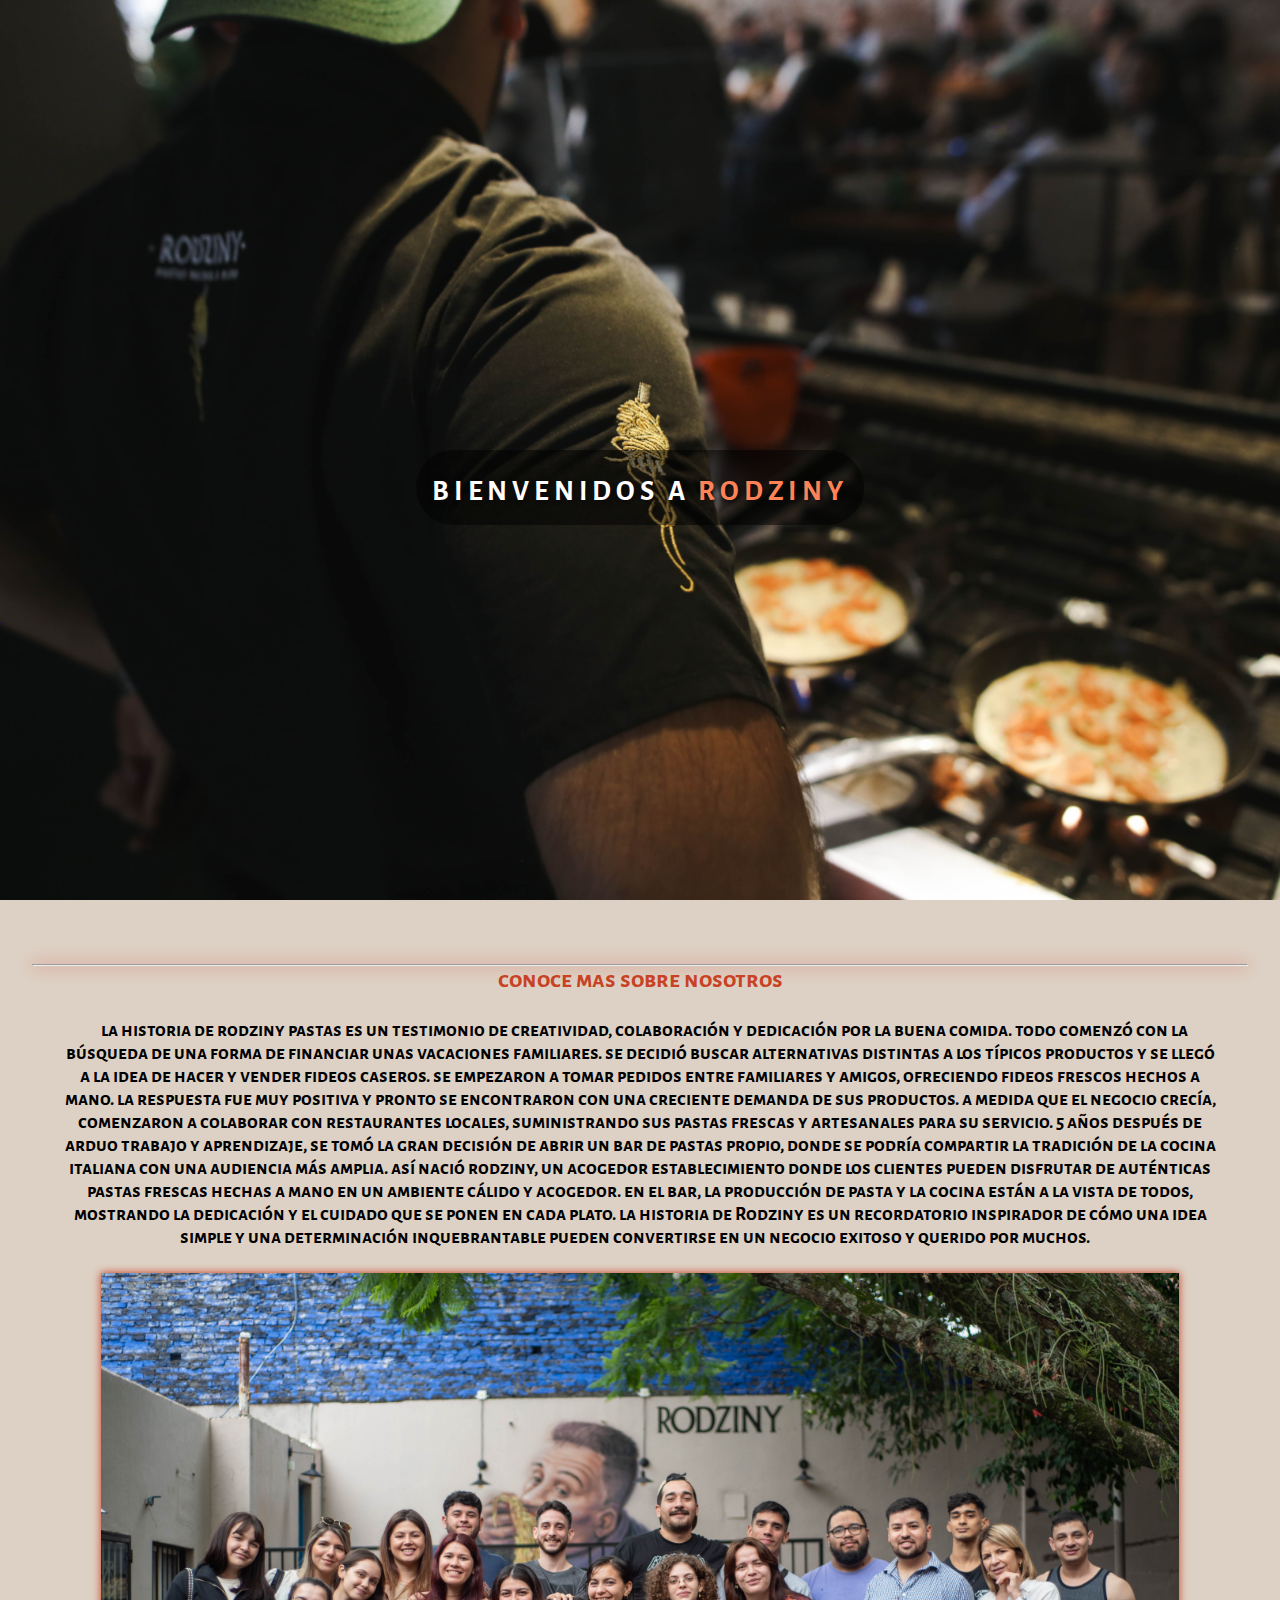
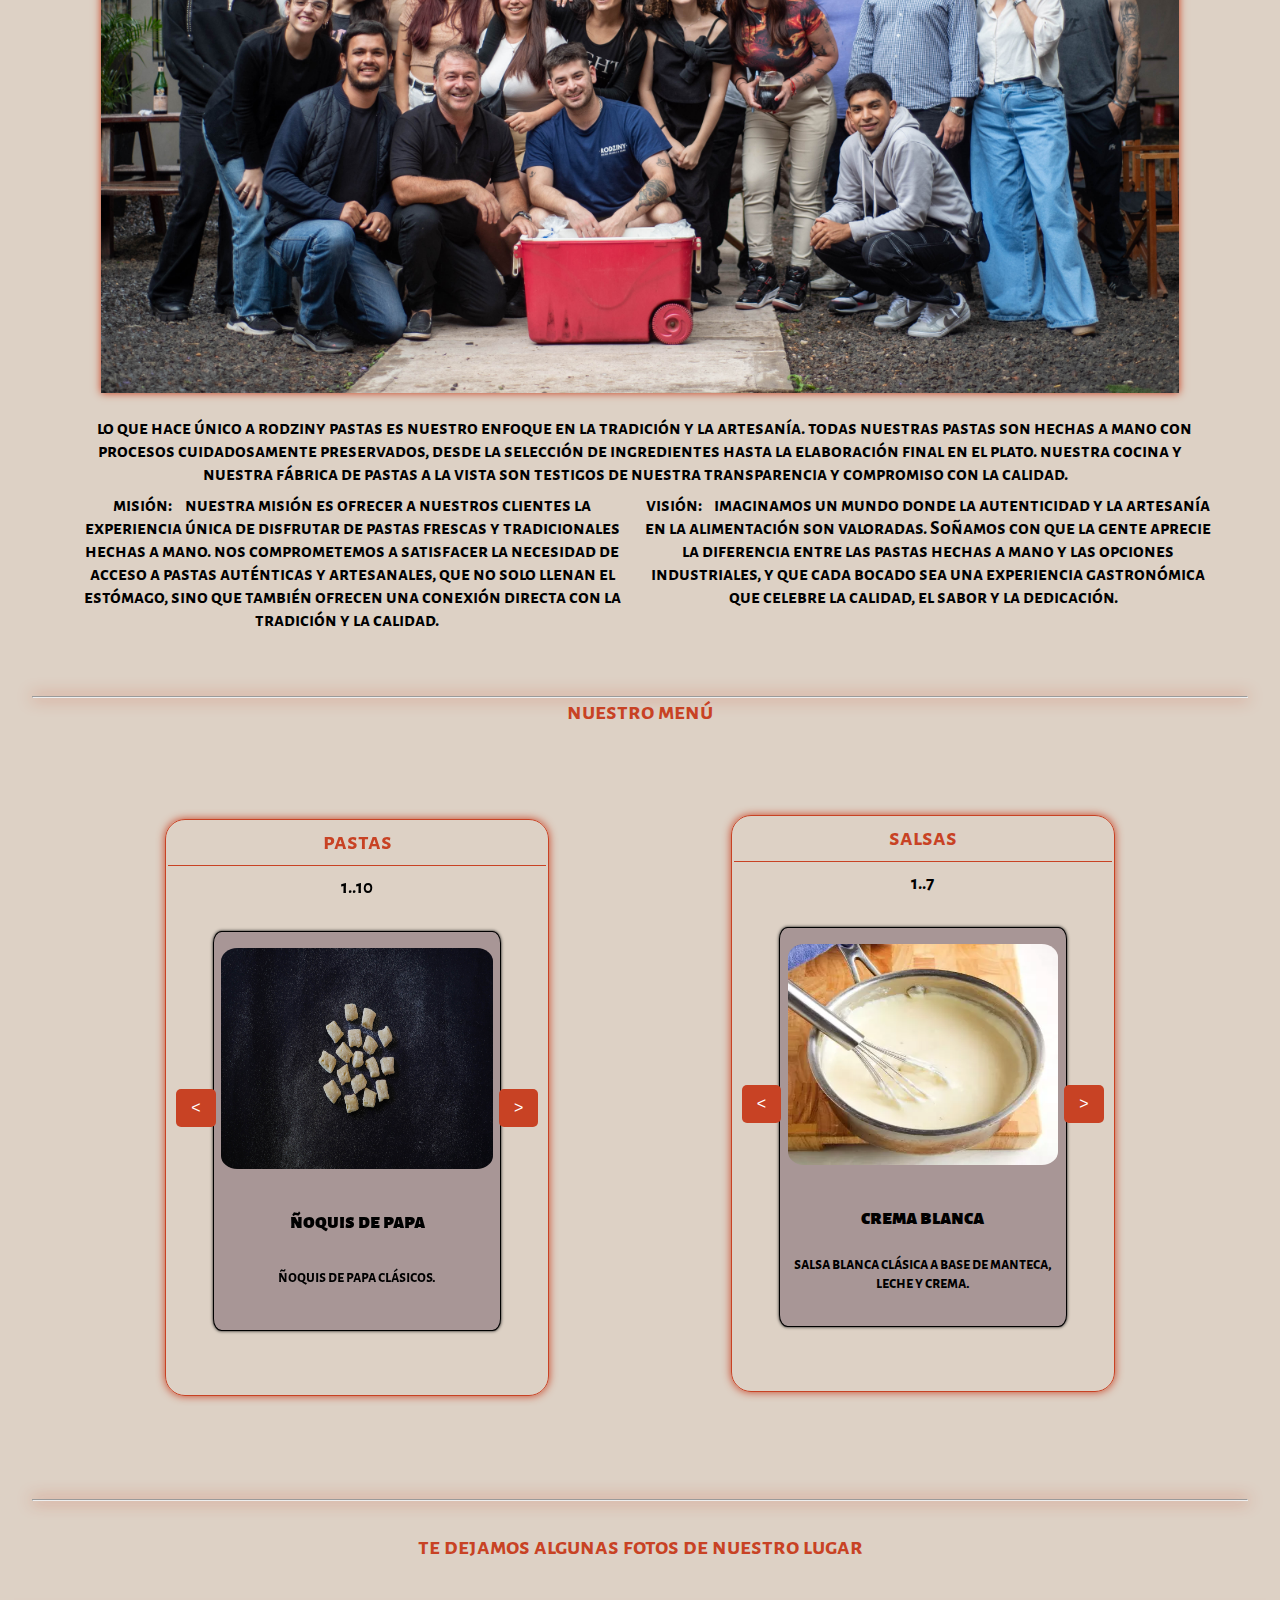
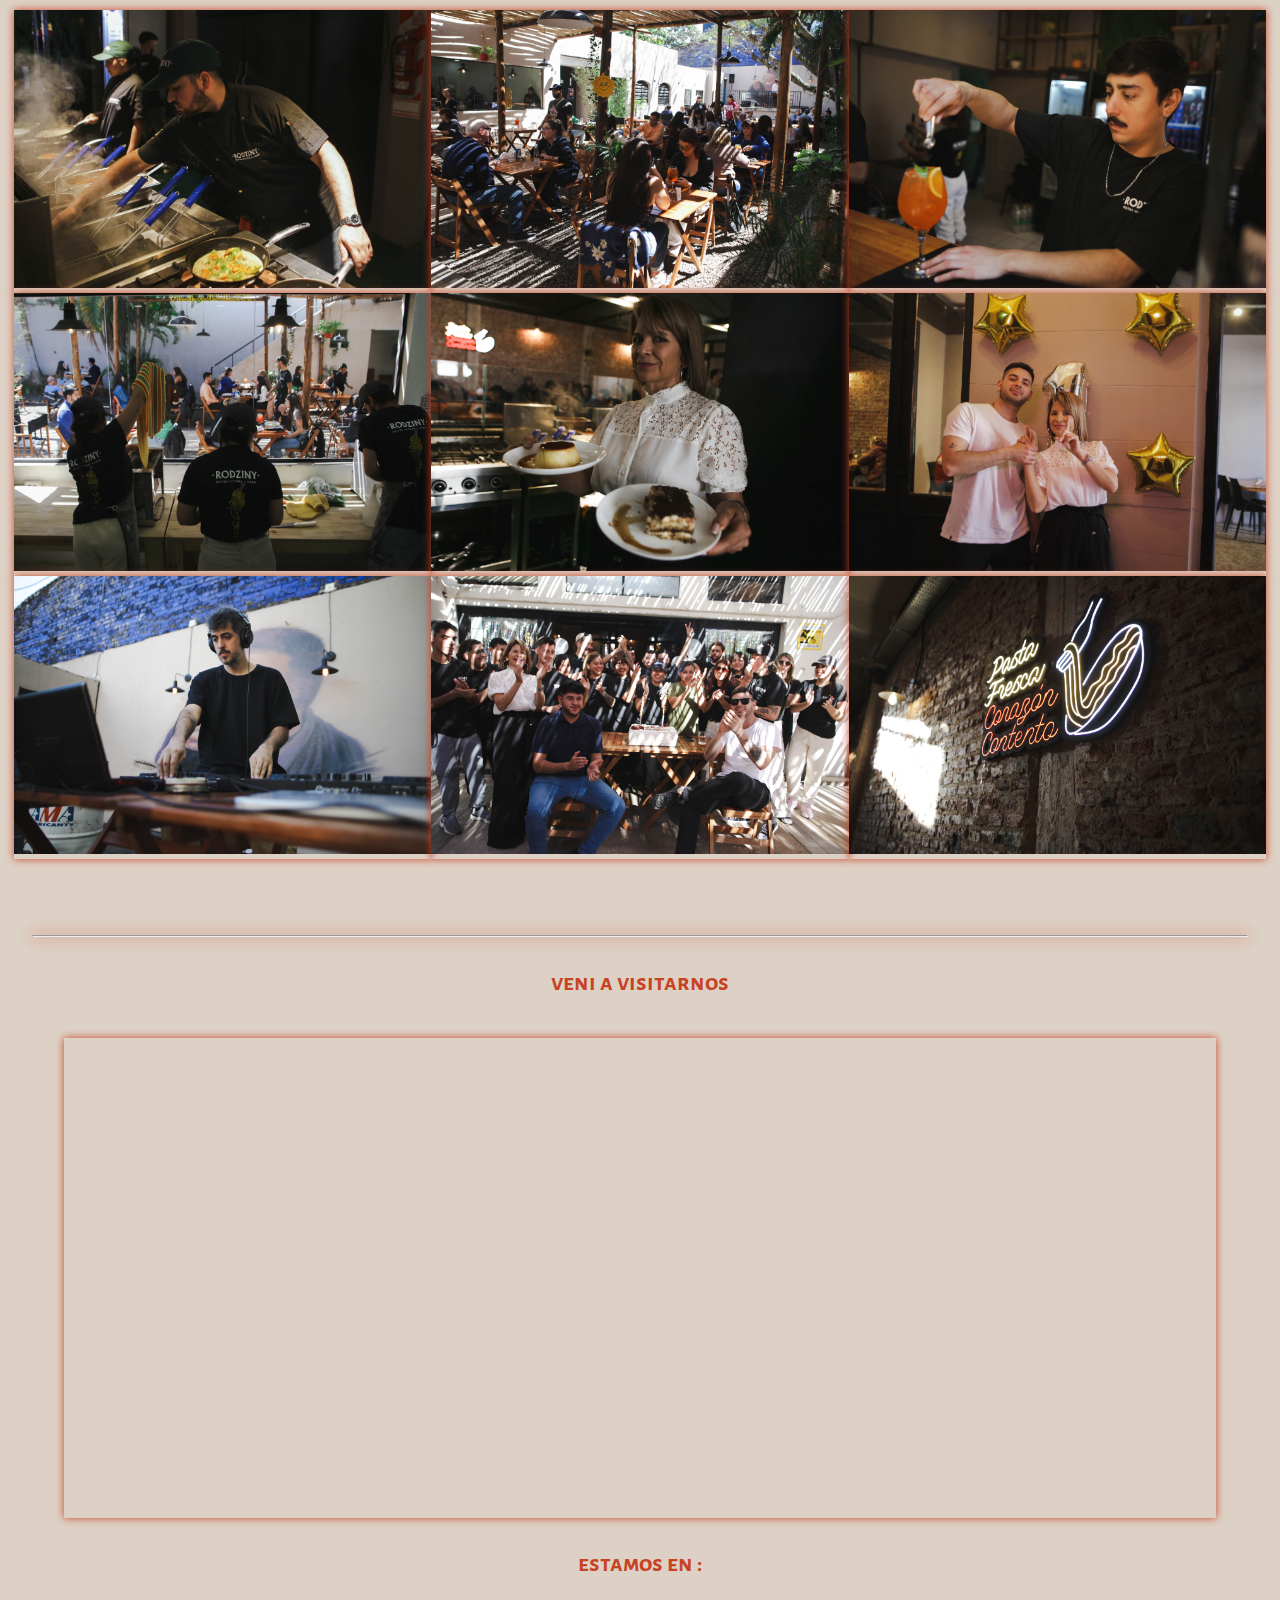
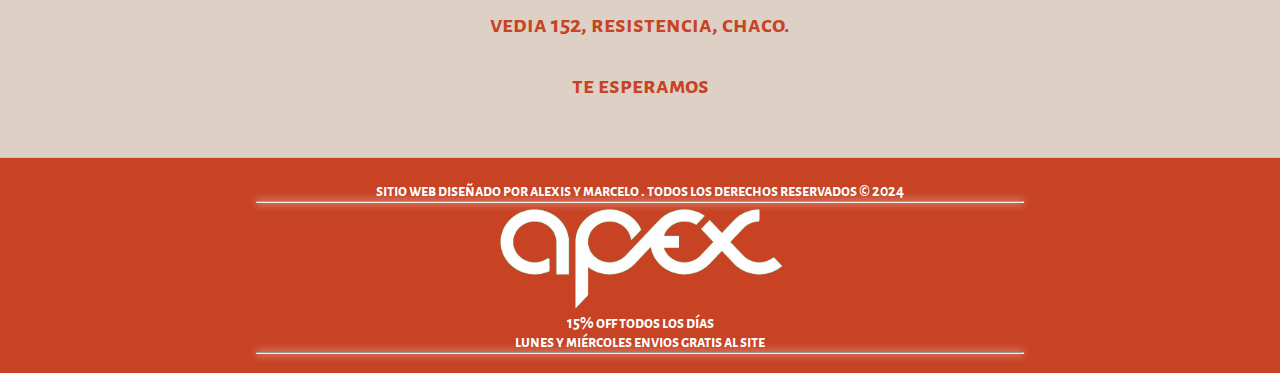
<file: index.html>
<!DOCTYPE html>
<html lang="en">
<head>
    <meta charset="UTF-8">
    <meta name="viewport" content="width=device-width, initial-scale=1.0">
    <title>Rodziny</title>
    <title>Rodziny</title>
    <link rel="icon" href="Rodziny/Imgs/LogorodEdit.png">
    <link href="https://cdn.jsdelivr.net/npm/bootstrap@5.3.2/dist/css/bootstrap.min.css" rel="stylesheet" integrity="sha384-T3c6CoIi6uLrA9TneNEoa7RxnatzjcDSCmG1MXxSR1GAsXEV/Dwwykc2MPK8M2HN" crossorigin="anonymous"> 
    <link rel="stylesheet" href="estilos.css">
    <link rel="stylesheet" href="https://cdnjs.cloudflare.com/ajax/libs/font-awesome/6.5.1/css/all.min.css" integrity="sha512-DTOQO9RWCH3ppGqcWaEA1BIZOC6xxalwEsw9c2QQeAIftl+Vegovlnee1c9QX4TctnWMn13TZye+giMm8e2LwA==" crossorigin="anonymous" referrerpolicy="no-referrer" />
    <!-- <link rel="stylesheet" href="https://fonts.googleapis.com/css?family=Alex+Brush&display=swap"> -->
    <link rel="preconnect" href="https://fonts.googleapis.com">
    <link rel="preconnect" href="https://fonts.gstatic.com" crossorigin>
    <link href="https://fonts.googleapis.com/css2?family=Alegreya+Sans+SC:ital,wght@0,100;0,300;0,400;0,500;0,700;0,800;0,900;1,100;1,300;1,400;1,500;1,700;1,800;1,900&display=swap" rel="stylesheet">
</head>
<body>
  <nav class="navbar navbar-expand-lg bg-body-tertiary sticky-top fixed-top" id="navb" data-bs-theme="dark">
    <div class="container-fluid">
      <a class="navbar-brand" href="#" style="position: relative;"> <center><img class="banner" src="Rodziny/Imgs/LogorodEdit.png" alt=""></center></a>
      <button class="navbar-toggler" type="button" data-bs-toggle="collapse" data-bs-target="#navbarNavDropdown" aria-controls="navbarNavDropdown" aria-expanded="false" aria-label="Toggle navigation">
        <span class="navbar-toggler-icon"></span>
      </button>
      <div class="collapse navbar-collapse" id="navbarNavDropdown">
        <ul class="navbar-nav">
          <!-- Link vacio para dar espacio entre el logo y la primer sección -->
            <li class="nav-item">
              <a class="nav-link " aria-current="page" href=# style="font-size: 1.5rem;"></a>
            </li>
          <!-- . -->
          <li class="nav-item">
            <a class="nav-link " aria-current="page" href=#SobreNosotros style="font-size: 1.5rem;">sobre nosotros</a>
          </li>
          <li class="nav-item">
            <a class="nav-link" href=#Menu style="font-size: 1.5rem;" >menú</a>
          </li>
          <li class="nav-item">
            <a class="nav-link" href=#Galeria style="font-size: 1.5rem;" >galería de imágenes</a>
          </li>               
          <li class="nav-item">
            <a class="nav-link" href=#Ubicacion style="font-size: 1.5rem;" >ubicación</a>
          </li>               
          <li class="nav-item">
            <a id="modoBoton" class="nav-link" href=# style="font-size: 1.5rem;" >modo oscuro  🌙</a>
          </li>               
          <li class="nav-item">
            <div id="container">
              <div class="toggle"></div>
            </div>
          </li>
        </ul>
      </div>
    </div>
  </nav>
      
  <div class="welcome-message">
    <h1>BIENVENIDOS A <span>RODZINY</span></h1>
  </div>

  <div class="superdiv image-container">
    <img src="Rodziny/Imgs/rodtop.jpg"alt="">
    <img src="Rodziny/Imgs/IMG_0445 (1).jpg" alt="">
    <img src="Rodziny/Imgs/IMG_0488 (1).jpg" alt="">
    <img src="Rodziny/Imgs/IMG_3455 (1).jpg" alt="">
  </div>
    

  <div class="sobre-nosotros" id="SobreNosotros">
    <hr>
    <h2>conoce mas sobre nosotros</h2>
    <div class="history">
      <div class="history-content0">
        <p><i class="fa-solid fa-quote-left"></i><strong>la historia de rodziny pastas es un testimonio de creatividad, colaboración y
          dedicación por la buena comida. todo comenzó con la búsqueda de una forma de
          financiar unas vacaciones familiares. se decidió buscar alternativas distintas a los
          típicos productos y se llegó a la idea de hacer y vender fideos caseros.
          se empezaron a tomar pedidos entre familiares y amigos, ofreciendo fideos frescos
          hechos a mano. la respuesta fue muy positiva y pronto se encontraron con una
          creciente demanda de sus productos. a medida que el negocio crecía, comenzaron a
          colaborar con restaurantes locales, suministrando sus pastas frescas y artesanales
          para su servicio.
          5 años después de arduo trabajo y aprendizaje, se tomó la gran decisión de abrir un
          bar de pastas propio, donde se podría compartir la tradición de la cocina italiana con
          una audiencia más amplia. así nació rodziny, un acogedor establecimiento donde
          los clientes pueden disfrutar de auténticas pastas frescas hechas a mano en un
          ambiente cálido y acogedor.
          en el bar, la producción de pasta y la cocina están a la vista de todos, mostrando la
          dedicación y el cuidado que se ponen en cada plato. la historia de Rodziny es un
          recordatorio inspirador de cómo una idea simple y una determinación
          inquebrantable pueden convertirse en un negocio exitoso y querido por muchos.</strong><i class="fa-solid fa-quote-right"></i></p>
      </div>
    </div>
    <img src="Rodziny/Imgs/Rodteam.jpg" alt="">
  </div>
  <div class="history">
    <div class="history-content1">
      <p><i class="fa-solid fa-quote-left"></i><strong>lo que hace único a rodziny pastas es nuestro enfoque en la tradición y la
        artesanía. todas nuestras pastas son hechas a mano con procesos
        cuidadosamente preservados, desde la selección de ingredientes hasta la
        elaboración final en el plato. nuestra cocina y nuestra fábrica de pastas a la vista
        son testigos de nuestra transparencia y compromiso con la calidad.</strong><i class="fa-solid fa-quote-right"></i></p>
    </div>
    <div class="history-content2">
      <div>
        <p><strong>misión:<i class="fa-solid fa-quote-left"></i>
          nuestra misión es ofrecer a nuestros clientes la experiencia única de disfrutar de pastas frescas y tradicionales hechas a mano.
          nos comprometemos a satisfacer la necesidad de acceso a
          pastas auténticas y artesanales, que no solo llenan el estómago,
          sino que también ofrecen una conexión directa con la tradición y la calidad.</strong><i class="fa-solid fa-quote-right"></i></p>
      </div>
      <div>
        <p><strong>visión: <i class="fa-solid fa-quote-left"></i> imaginamos un mundo donde la autenticidad y la artesanía en la alimentación
          son valoradas. Soñamos con que la gente aprecie la diferencia entre las pastas hechas a mano y las opciones industriales,
          y que cada bocado sea una experiencia gastronómica que celebre la calidad, el sabor y la dedicación.<i class="fa-solid fa-quote-right"></i></strong></p>
      </div>
    </div>
  </div>
  
  <div class="sobre-nosotros" id="Menu" style="padding-top: 4rem;">
    <hr>
    <h2>nuestro menú</h2>
  </div>
  <section class="menu-container">
    <div class="menu-section">
      <div class="controls">
        <button class="control-btn prev">&lt;</button>
        <button class="control-btn next">&gt;</button>
      </div>
      <div class="menu-title" id="pastas">
        <h2>pastas</h2>
      </div>
      <div class="indicator">1..10</div>
      <div class="card-container active">
        <div class="card-img">
          <img src="PASTAS/ÑOQUIS DE PAPA.jpg" alt="">
        </div>
        <div class="card-d-title">
          <h5><strong>ñoquis de papa</strong></h5>
        </div>
        <div class="card-description">
          <p><strong>ñoquis de papa clásicos.</strong></p>
        </div>
      </div> 
      <div class="card-container">
        <div class="card-img">
          <img src="PASTAS/CAPPELLETTI 3 QUESOS (2).jpg" alt="">
        </div>
        <div class="card-d-title">
          <h5><strong>capelletti 3 quesos</strong></h5>
        </div>
        <div class="card-description">
          <p><strong>roquefort, mozzarella y queso danbo.</strong></strong></p>
        </div>
      </div> 
      <div class="card-container">
        <div class="card-img">
          <img src="PASTAS/Pasta KREPLACH JAMÓN Y 2 QUESOS.jpg" alt="">
        </div>
        <div class="card-d-title">
          <h5><strong>kreplack jamón y 2 quesos</strong></h5>
        </div>
        <div class="card-description">
          <p><strong>pasta rellena de jamon, queso muzzarella  y queso danbo.masa de espinaca y huevo.</strong></p>
        </div>
      </div> 
      <div class="card-container">
        <div class="card-img">
          <img src="PASTAS/Pasta MEZZELUNE BONDIOLA BRASEADA.webp" alt="">
        </div>
        <div class="card-d-title">
          <h5><strong>mezzelune bondiola braseada</strong></h5>
        </div>
        <div class="card-description">
          <p><strong>bondiola en cocción de 4hs en cerveza, miel y mostaza en masa de mostaza.</strong></strong></p>
        </div>
      </div> 
      <div class="card-container">
        <div class="card-img">
          <img src="PASTAS/Pasta ÑOQUIS DE RUCULA.jpg" alt="">
        </div>
        <div class="card-d-title">
          <h5><strong>ñoquis de rucula</strong></h5>
        </div>
        <div class="card-description">
          <p><strong>hechos de papa y rucula.</strong></p>
        </div>
      </div> 
      <div class="card-container">
        <div class="card-img">
          <img src="PASTAS/Pasta ÑOQUIS RELLENOS.jpg" alt="">
        </div>
        <div class="card-d-title">
          <h5><strong>ñoquis rellenos</strong></h5>
        </div>
        <div class="card-description">
          <p><strong>ñoquis de papa rellenos de mozzarella.</strong></strong></p>
        </div>
      </div> 
      <div class="card-container">
        <div class="card-img">
          <img src="PASTAS/Pasta SPAGHETTIS AL HUEVO.jpg" alt="">
        </div>
        <div class="card-d-title">
          <h5><strong>spaghettis al huevo</strong></h5>
        </div>
        <div class="card-description">
          <p><strong>pasta de forma delgada.</strong></p>
        </div>
      </div> 
      <div class="card-container">
        <div class="card-img">
          <img src="PASTAS/Pasta TAGLIATELLES AL HUEVO.jpg" alt="">
        </div>
        <div class="card-d-title">
          <h5><strong>tagliatelles al huevo</strong></h5>
        </div>
        <div class="card-description">
          <p><strong>pasta tipo cintas.</strong></p>
        </div>
      </div> 
      <div class="card-container">
        <div class="card-img">
          <img src="PASTAS/SPAGHETTIS MIXTOS (3).jpg" alt="">
        </div>
        <div class="card-d-title">
          <h5><strong>spaghettis mixtos</strong></h5>
        </div>
        <div class="card-description">
          <p><strong>tipo de pastas de forma delgada.</strong></strong></p>
        </div>
      </div> 
      <div class="card-container">
        <div class="card-img">
          <img src="PASTAS/TAGLIATELLES MIXTOS.jpg" alt="">
        </div>
        <div class="card-d-title">
          <h5><strong>tagliatelles mixtos</strong></h5>
        </div>
        <div class="card-description">
          <p><strong>pasta tipo cintas.</strong></strong></p>
        </div>
      </div> 
    </div> 
    <div class="menu-section">
      <div class="controls">
        <button class="control-btn prev">&lt;</button>
        <button class="control-btn next">&gt;</button>
      </div>
      <div class="menu-title" id="salsas">
        <h2>salsas</h2>
      </div>
      <div class="indicator">1..7</div>
      <div class="card-container active">
        <div class="card-img">
          <img src="SALSAS/Salsa CREMA BLANCA.webp" alt="">
        </div>
        <div class="card-d-title">
          <h5><strong>crema blanca</strong></h5>
        </div>
        <div class="card-description">
          <p><strong>salsa blanca clásica a base de manteca, leche y crema.</strong></p>
        </div>
      </div> 
      <div class="card-container">
        <div class="card-img">
          <img src="SALSAS/Salsa CREMA DE HONGOS.webp" alt="">
        </div>
        <div class="card-d-title">
          <h5><strong>crema de hongos</strong></h5>
        </div>
        <div class="card-description">
          <p><strong>salsa de crema (crema de leche, leche y manteca), acompañada de hongos de pino y champiñones.</strong></p>
        </div>
      </div> 
      <div class="card-container">
        <div class="card-img">
          <img src="SALSAS/Salsa Portuguesa.jpg" alt="">
        </div>
        <div class="card-d-title">
          <h5><strong>salsa portuguesa</strong></h5>
        </div>
        <div class="card-description">
          <p><strong>tomates, pimientos, cebollas y ajo, con un equilibrio de sabores agridulces y un toquecito de picante.</strong></p>
        </div>
      </div> 
      <div class="card-container">
        <div class="card-img">
          <img src="SALSAS/Salsa Pollo al Verdeo.jpg" alt="">
        </div>
        <div class="card-d-title">
          <h5><strong>pollo al verdeo</strong></h5>
        </div>
        <div class="card-description">
          <p><strong>pollo gourmet en salsa de verdeo y queso roquefort.</strong></p>
        </div>
      </div> 
      <div class="card-container">
        <div class="card-img">
          <img src="SALSAS/Salsa RAGÚ ROAST BEEF.jpg" alt="">
        </div>
        <div class="card-d-title">
          <h5><strong>ragú roast beef</strong></h5>
        </div>
        <div class="card-description">
          <p><strong>estofado de roast beef desmechado, cocinado durante 4 horas.</strong></p>
        </div>
      </div> 
      <div class="card-container">
        <div class="card-img">
          <img src="SALSAS/Salsa ROSE.webp" alt="">
        </div>
        <div class="card-d-title">
          <h5><strong>rose</strong></h5>
        </div>
        <div class="card-description">
          <p><strong>blend de salsa de tomate y crema blanca.</strong></p>
        </div>
      </div> 
      <div class="card-container">
        <div class="card-img">
          <img src="SALSAS/Salsa Scarparo.jpg" alt="">
        </div>
        <div class="card-d-title">
          <h5><strong>scarparo</strong></h5>
        </div>
        <div class="card-description">
          <p><strong>hecha a base de tomates frescos, crema de leche y jamón salteados para lograr una mezcla cremosa.</strong></p>
        </div>
      </div> 
    </div> 
    
  </section>
    
  <div class="gallery-title" id="Galeria">
    <hr>
    <h2 >te dejamos algunas fotos de nuestro lugar</h2>
  </div>
  <div class="gallery-container">
    <div class="photo-item">
      <img src="Rodziny/Imgs/Gallery/IMG_0445.jpg" alt="">
    </div>
    <div class="photo-item">
      <img src="Rodziny/Imgs/Gallery/IMG_0473.jpg" alt="">
    </div>
    <div class="photo-item">
      <img src="Rodziny/Imgs/Gallery/IMG_0480.jpg" alt="">
    </div>
    <div class="photo-item">
      <img src="Rodziny/Imgs/Gallery/IMG_0488.jpg" alt="">
    </div>
    <div class="photo-item">
      <img src="Rodziny/Imgs/Gallery/IMG_3031.jpg" alt="">
    </div>
    <div class="photo-item">
      <img src="Rodziny/Imgs/Gallery/IMG_3061.jpg" alt="">
    </div>
    <div class="photo-item">
      <img src="Rodziny/Imgs/Gallery/IMG_3091.jpg" alt="">
    </div>
    <div class="photo-item">
      <img src="Rodziny/Imgs/Gallery/IMG_3135.jpg" alt="">
    </div>
    <div class="photo-item">
      <img src="Rodziny/Imgs/Gallery/IMG_3341.jpg" alt="">
    </div>
  </div>
    
  <div class="gallery-title" id="Ubicacion">
    <hr>
    <h2 >veni a visitarnos</h2>
  </div>
  <div class="location">
    <iframe src="https://www.google.com/maps/embed?pb=!1m18!1m12!1m3!1d3540.597162959468!2d-58.992242423827136!3d-27.450662476330727!2m3!1f0!2f0!3f0!3m2!1i1024!2i768!4f13.1!3m3!1m2!1s0x944573c942560677%3A0xa1278af3d44e8c20!2sRodziny%20Bar%20de%20Pastas!5e0!3m2!1ses-419!2sar!4v1709792545633!5m2!1ses-419!2sar" width="600" height="450" style="border:0;" allowfullscreen="" loading="lazy" referrerpolicy="no-referrer-when-downgrade"></iframe>
    <p><strong>estamos en :</strong></p>
    <p><strong><i class="fa-solid fa-location-dot"></i> vedia 152, resistencia, chaco.</strong></p>
    <p><strong>te esperamos</strong></p>
    <p><strong><i class="fa-regular fa-face-smile-wink"></i></strong></p>
  </div>
  <footer>
    <div class="footmenu">
      <p style="Text-align:center"><strong>sitio web diseñado por <a href="https://www.linkedin.com/in/medina-n-alexis/">alexis</a> y <a href="https://www.linkedin.com/in/marcealegre/">marcelo</a> . todos los derechos reservados © 2024</strong></p>
      <hr>
      <div class="logo-div">
        <img src="Rodziny/Imgs/Logo-Apexedit-removebg-preview.png" alt="" class="apex">
        <p><strong>15% off todos los días<br>
          lunes y miércoles envios gratis al site
        </strong></p>
      </div>
      <hr>
      <div>
        <a href="https://www.instagram.com/rodziny.pastas/" title="Instagram"><i class="fa-brands fa-instagram"></i></a>
        <a href="https://www.facebook.com/rodzinypastas" title="Facebook"><i class="fa-brands fa-square-facebook"></i></a>
        <a href="https://api.whatsapp.com/send?phone=543625248930" title="Escribir por WhatsApp"><i class="fa-brands fa-whatsapp"></i></a>
      </div>
    </div>
  </footer>
    
  <script src="https://cdn.jsdelivr.net/npm/bootstrap@5.3.3/dist/js/bootstrap.bundle.min.js" integrity="sha384-YvpcrYf0tY3lHB60NNkmXc5s9fDVZLESaAA55NDzOxhy9GkcIdslK1eN7N6jIeHz" crossorigin="anonymous"></script>
  <!-- script para la navbar -->
  <script>
    const navbar = document.querySelector('.navbar');

    window.addEventListener('scroll', () => {
      if (window.scrollY > 100) { // Ajusta el valor segun cuanto deseas que se desplace antes de aplicar la clase
        navbar.classList.add('scrolled');
      } else {
        navbar.classList.remove('scrolled');
      }
    });
  </script>  
  <script>
    document.addEventListener("DOMContentLoaded", function () {
    var images = document.querySelectorAll(".superdiv img");
    var welcomeMessage = document.querySelector(".welcome-message");
    var currentIndex = 0;

    function showImage(index) {
        images.forEach(function (img, i) {
            img.classList.remove("active", "previous");
            if (i === index) {
                img.classList.add("active");
            } else {
                img.classList.add("previous");
            }
        });
    }

    function nextImage() {
        currentIndex = (currentIndex + 1) % images.length;
        showImage(currentIndex);
    }

    function startCarousel() {
        setInterval(nextImage, 5000);
    }

    // Mostrar mensaje de bienvenida con transicion despues de un breve retraso
    setTimeout(function () {
        welcomeMessage.classList.add("show"); // Agrega la clase para mover el mensaje a la derecha
    }, 300); // Ajusta el tiempo de espera segun sea necesario

    // Iniciar carrusel despues de cargar las imagenes
    window.addEventListener("load", function () {
        showImage(0); // Muestra la primera imagen al iniciar
        startCarousel();
    });
    });
  </script>
  <script>
        document.addEventListener("DOMContentLoaded", function () {
      const prevButtons = document.querySelectorAll(".prev");
      const nextButtons = document.querySelectorAll(".next");

      prevButtons.forEach(function(prevButton) {
        prevButton.addEventListener("click", prevCard);
      });

      nextButtons.forEach(function(nextButton) {
        nextButton.addEventListener("click", nextCard);
      });

      function showCard(index, cardContainers, indicator) {
        cardContainers.forEach((cardContainer, i) => {
          if (i === index) {
            cardContainer.classList.add("active");
          } else {
            cardContainer.classList.remove("active");
          }
        });

        // Actualizar el indicador
        const totalCards = cardContainers.length;
        const currentCard = index + 1;
        indicator.textContent =`${currentCard}..${totalCards}`;
      }

      function nextCard(event) {
        const button = event.target;
        const menuSection = button.closest(".menu-section");
        const cardContainers = menuSection.querySelectorAll(".card-container");
        const indicator = menuSection.querySelector(".indicator");
        let currentIndex = parseInt(menuSection.dataset.currentIndex) || 0;

        currentIndex++;
        if (currentIndex >= cardContainers.length) {
          currentIndex = 0;
        }
        showCard(currentIndex, cardContainers, indicator);

        menuSection.dataset.currentIndex = currentIndex;
      }

      function prevCard(event) {
        const button = event.target;
        const menuSection = button.closest(".menu-section");
        const cardContainers = menuSection.querySelectorAll(".card-container");
        const indicator = menuSection.querySelector(".indicator");
        let currentIndex = parseInt(menuSection.dataset.currentIndex) || 0;

        currentIndex--;
        if (currentIndex < 0) {
          currentIndex = cardContainers.length - 1;
        }
        showCard(currentIndex, cardContainers, indicator);

        menuSection.dataset.currentIndex = currentIndex;
      }
    });

  </script>
  <script>
    var toggle = document.getElementById('container');
    var modoBoton = document.getElementById('modoBoton');

    toggle.onclick = function(){
        toggle.classList.toggle('active');  
        document.body.classList.toggle('dark-mode');
    }

    modoBoton.onclick = function(event){
        event.preventDefault(); // Evitar el comportamiento predeterminado del enlace
        toggle.click(); // Simular clic en el toggle
    }
  </script>
  <script>
    document.addEventListener("DOMContentLoaded", function() {
      // Cerrar la barra de navegación al hacer clic fuera de ella
      document.addEventListener('click', function(event) {
        var isClickInsideNavbar = document.getElementById('navb').contains(event.target);
        if (!isClickInsideNavbar) {
          var navbarToggler = document.querySelector('.navbar-toggler');
          var navbarCollapse = document.querySelector('.navbar-collapse');
          if (navbarToggler.getAttribute('aria-expanded') === 'true') {
            navbarToggler.click();
          }
        }
      });
    });
    </script>
  
</body>
</html>
</file>
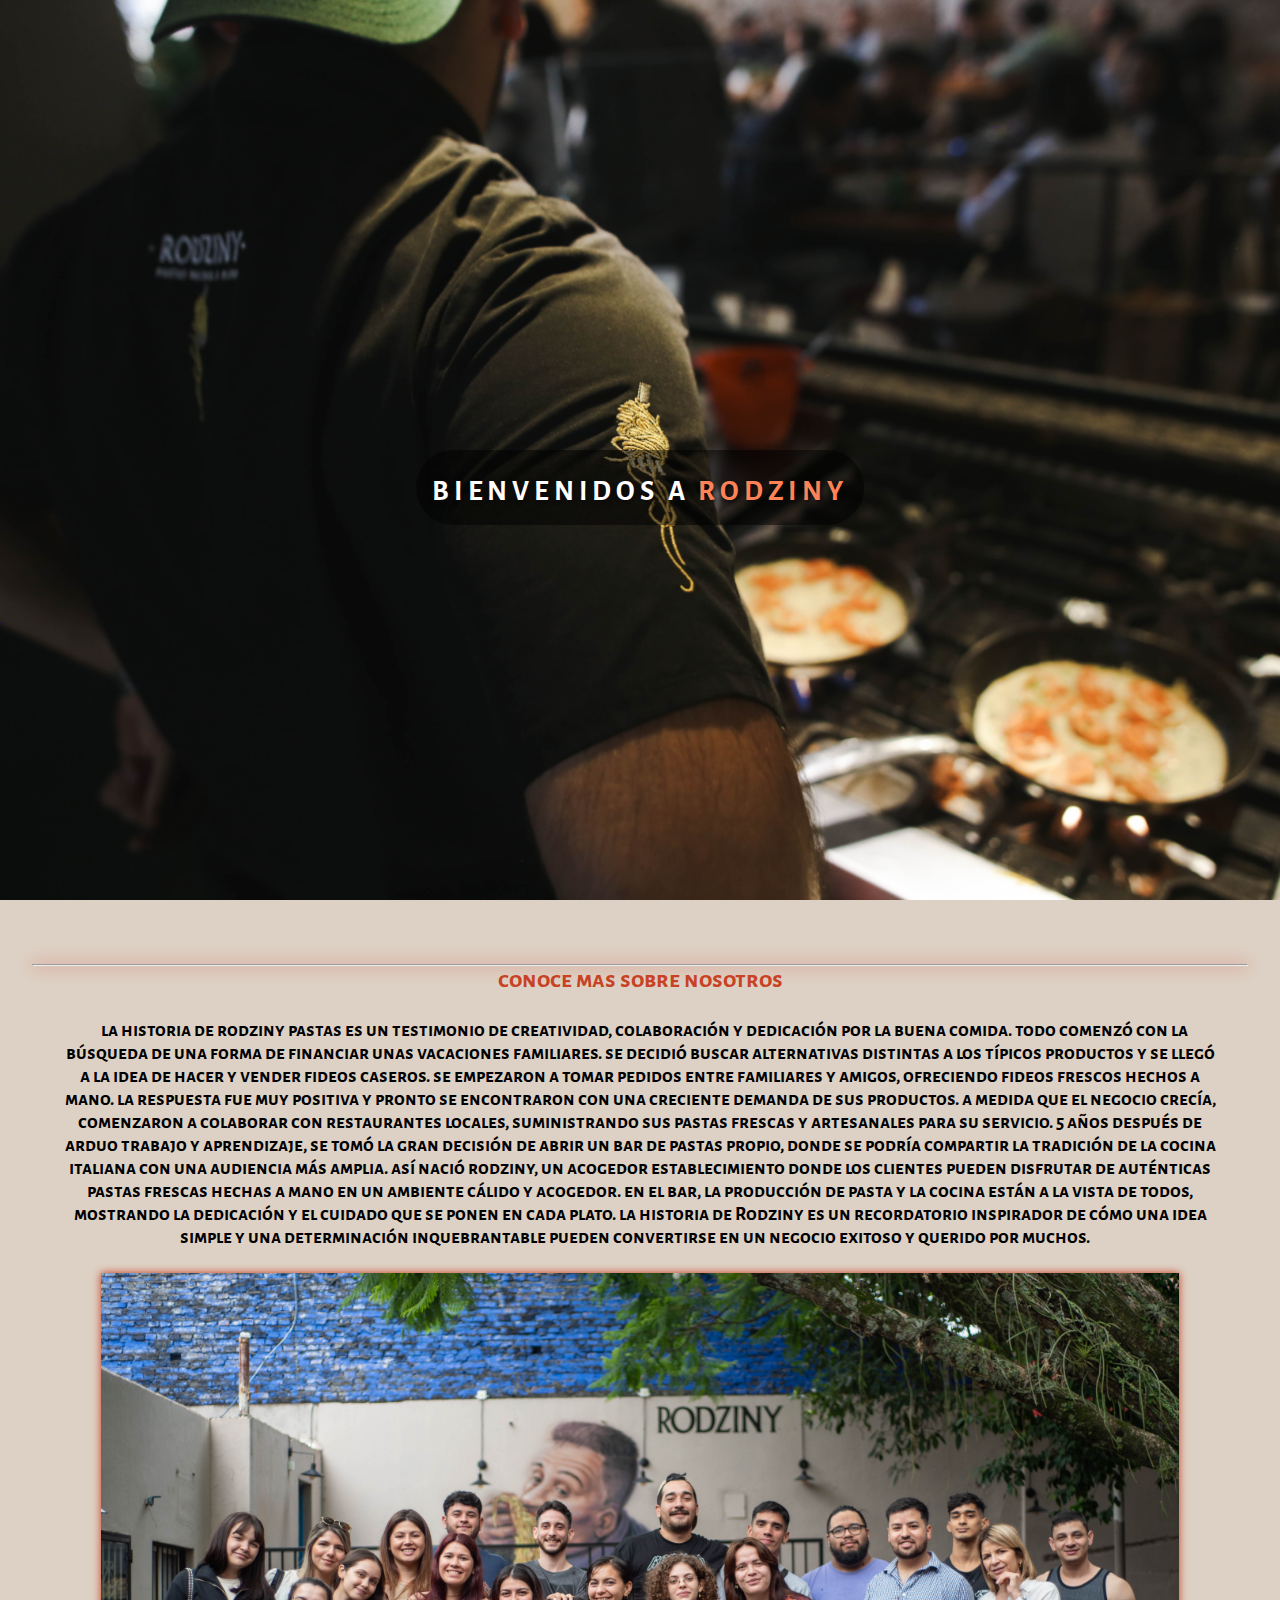
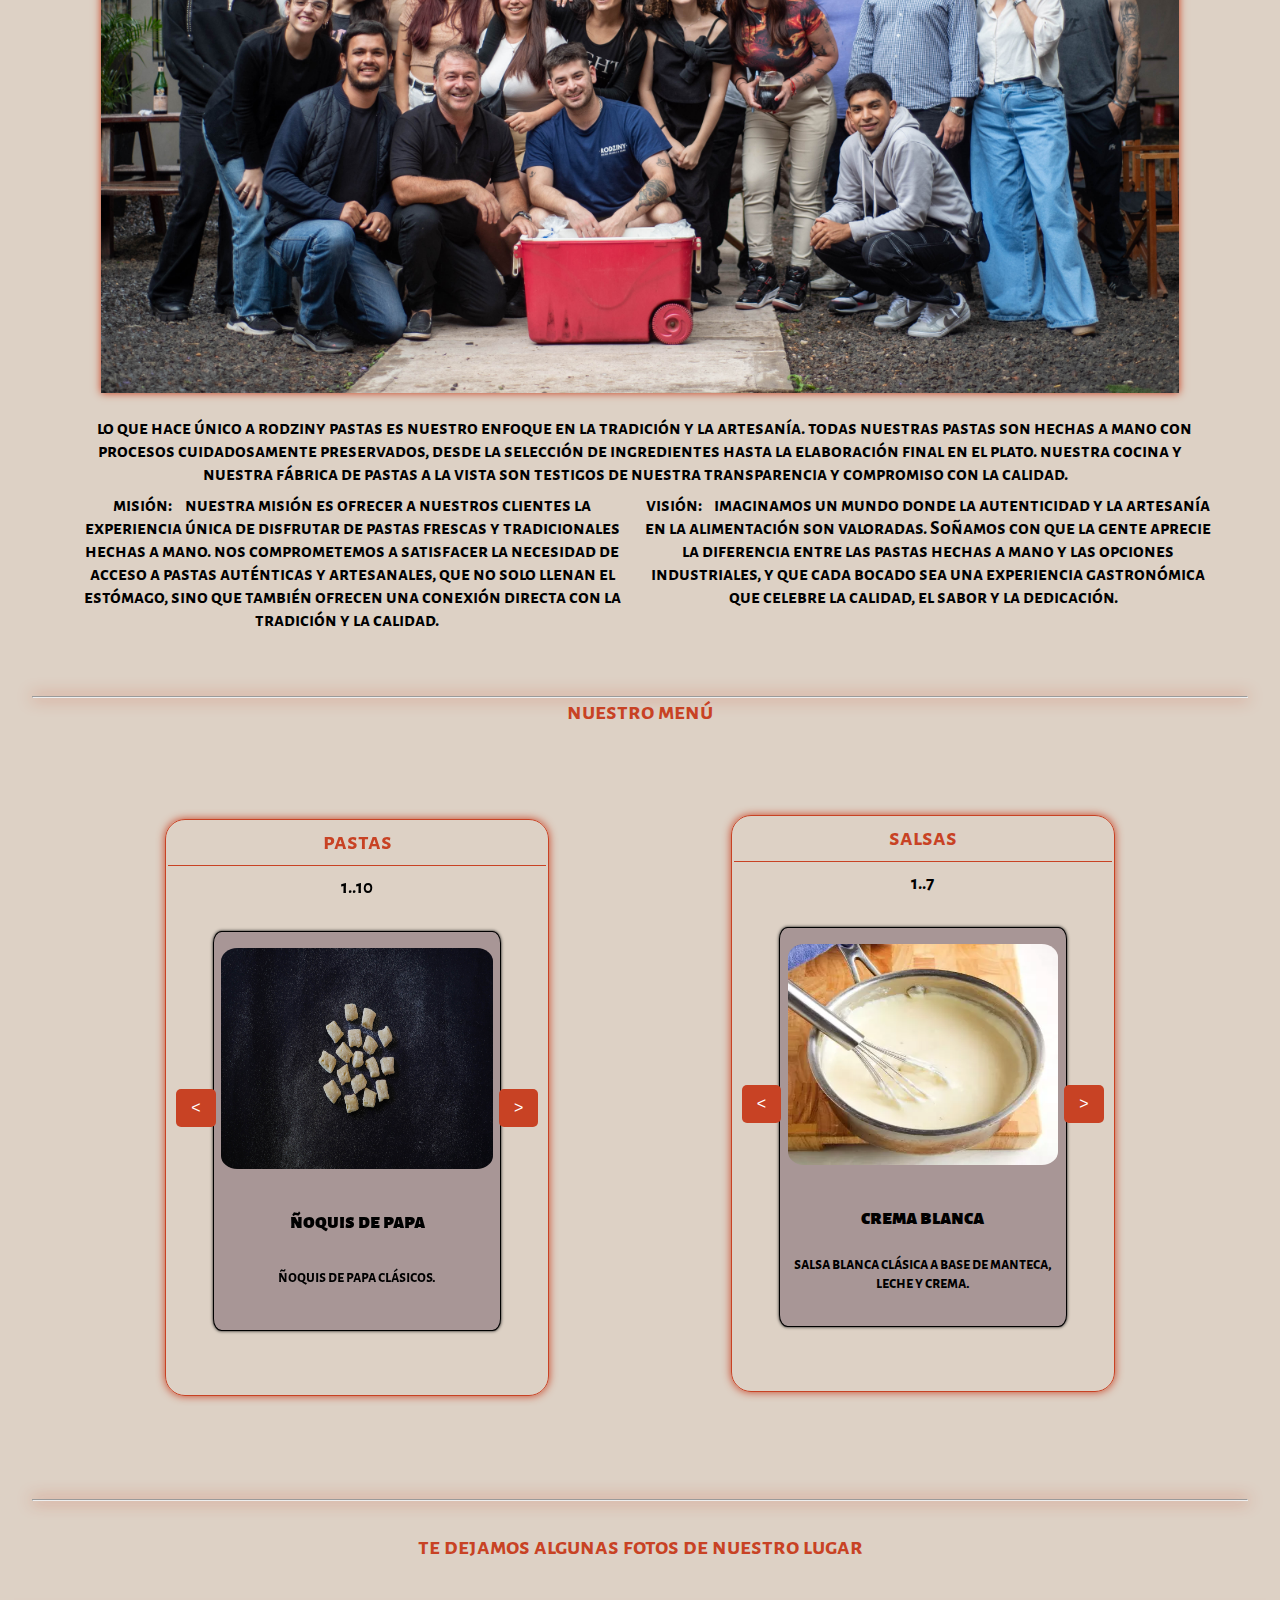
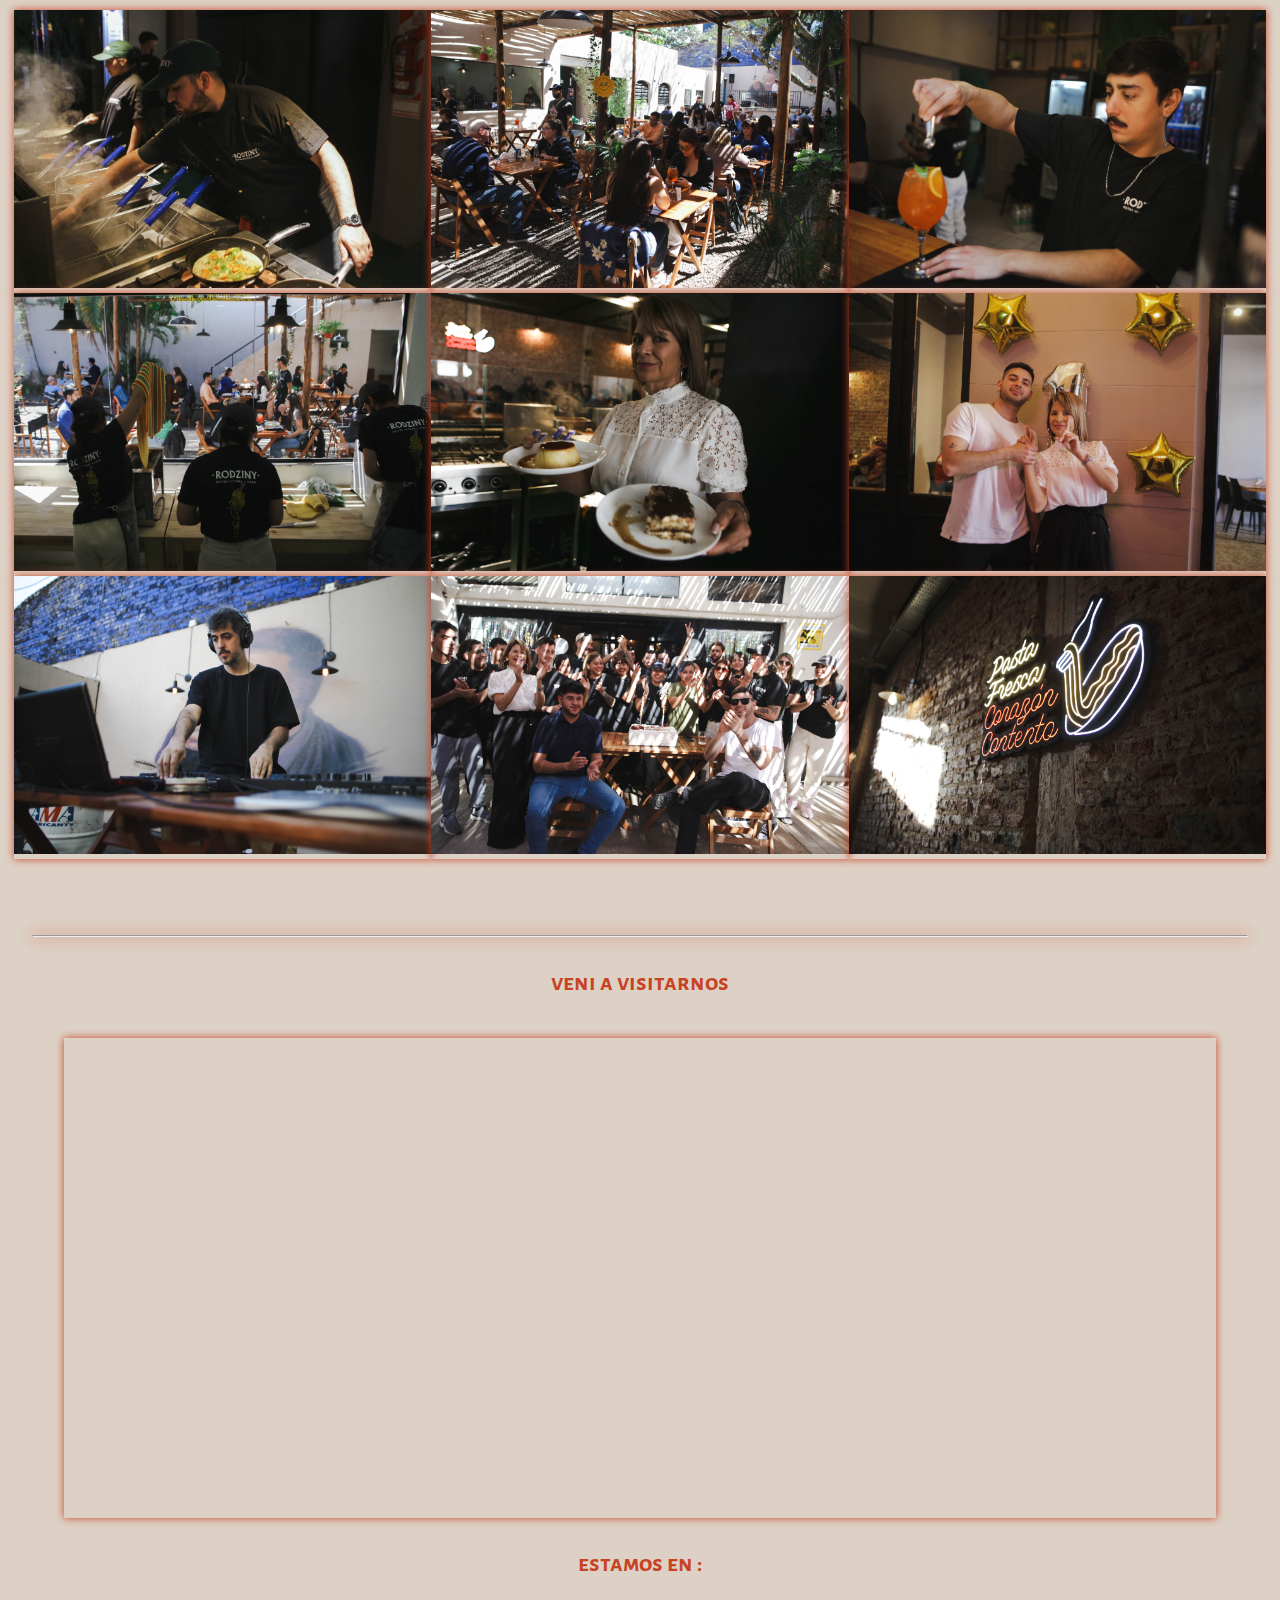
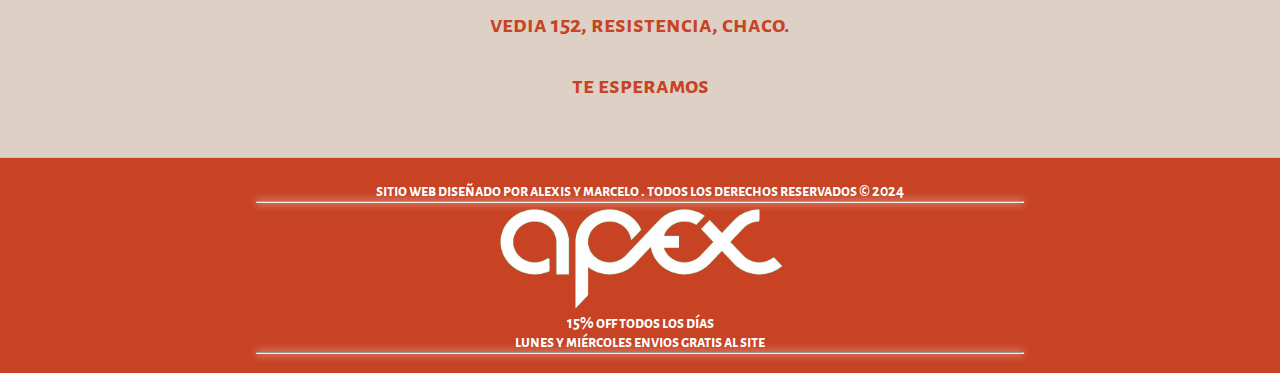
<file: Home.html>
<!DOCTYPE html>
<html lang="en">
<head>
    <meta charset="UTF-8">
    <meta name="viewport" content="width=device-width, initial-scale=1.0">
    <title>Rodziny</title>
    <title>Rodziny</title>
    <link rel="icon" href="Rodziny/Imgs/LogorodEdit.png">
    <link href="https://cdn.jsdelivr.net/npm/bootstrap@5.3.2/dist/css/bootstrap.min.css" rel="stylesheet" integrity="sha384-T3c6CoIi6uLrA9TneNEoa7RxnatzjcDSCmG1MXxSR1GAsXEV/Dwwykc2MPK8M2HN" crossorigin="anonymous"> 
    <link rel="stylesheet" href="estilos.css">
    <link rel="stylesheet" href="https://cdnjs.cloudflare.com/ajax/libs/font-awesome/6.5.1/css/all.min.css" integrity="sha512-DTOQO9RWCH3ppGqcWaEA1BIZOC6xxalwEsw9c2QQeAIftl+Vegovlnee1c9QX4TctnWMn13TZye+giMm8e2LwA==" crossorigin="anonymous" referrerpolicy="no-referrer" />
    <!-- <link rel="stylesheet" href="https://fonts.googleapis.com/css?family=Alex+Brush&display=swap"> -->
    <link rel="preconnect" href="https://fonts.googleapis.com">
    <link rel="preconnect" href="https://fonts.gstatic.com" crossorigin>
    <link href="https://fonts.googleapis.com/css2?family=Alegreya+Sans+SC:ital,wght@0,100;0,300;0,400;0,500;0,700;0,800;0,900;1,100;1,300;1,400;1,500;1,700;1,800;1,900&display=swap" rel="stylesheet">
</head>
<body>
  <nav class="navbar navbar-expand-lg bg-body-tertiary sticky-top fixed-top" id="navb" data-bs-theme="dark">
    <div class="container-fluid">
      <a class="navbar-brand" href="#" style="position: relative;"> <center><img class="banner" src="Rodziny/Imgs/LogorodEdit.png" alt=""></center></a>
      <button class="navbar-toggler" type="button" data-bs-toggle="collapse" data-bs-target="#navbarNavDropdown" aria-controls="navbarNavDropdown" aria-expanded="false" aria-label="Toggle navigation">
        <span class="navbar-toggler-icon"></span>
      </button>
      <div class="collapse navbar-collapse" id="navbarNavDropdown">
        <ul class="navbar-nav">
          <li class="nav-item">
            <a class="nav-link " aria-current="page" href=#SobreNosotros style="font-size: 1.5rem;">sobre nosotros</a>
          </li>
          <li class="nav-item">
            <a class="nav-link" href=#Menu style="font-size: 1.5rem;" >menú</a>
          </li>
          <li class="nav-item">
            <a class="nav-link" href=#Galeria style="font-size: 1.5rem;" >galería de imágenes</a>
          </li>               
          <li class="nav-item">
            <a class="nav-link" href=#Ubicacion style="font-size: 1.5rem;" >ubicación</a>
          </li>               
          <li class="nav-item">
            <a id="modoBoton" class="nav-link" href=# style="font-size: 1.5rem;" >modo oscuro  🌙</a>
          </li>               
          <li class="nav-item">
            <div id="container">
              <div class="toggle"></div>
            </div>
          </li>
        </ul>
      </div>
    </div>
  </nav>
      
  <div class="welcome-message">
    <h1>BIENVENIDOS A <span>RODZINY</span></h1>
  </div>

  <div class="superdiv image-container">
    <img src="Rodziny/Imgs/rodtop.jpg"alt="">
    <img src="Rodziny/Imgs/IMG_0445 (1).jpg" alt="">
    <img src="Rodziny/Imgs/IMG_0488 (1).jpg" alt="">
    <img src="Rodziny/Imgs/IMG_3455 (1).jpg" alt="">
  </div>
    

  <div class="sobre-nosotros" id="SobreNosotros">
    <hr>
    <h2>conoce mas sobre nosotros</h2>
    <div class="history">
      <div class="history-content0">
        <p><i class="fa-solid fa-quote-left"></i><strong>la historia de rodziny pastas es un testimonio de creatividad, colaboración y
          dedicación por la buena comida. todo comenzó con la búsqueda de una forma de
          financiar unas vacaciones familiares. se decidió buscar alternativas distintas a los
          típicos productos y se llegó a la idea de hacer y vender fideos caseros.
          se empezaron a tomar pedidos entre familiares y amigos, ofreciendo fideos frescos
          hechos a mano. la respuesta fue muy positiva y pronto se encontraron con una
          creciente demanda de sus productos. a medida que el negocio crecía, comenzaron a
          colaborar con restaurantes locales, suministrando sus pastas frescas y artesanales
          para su servicio.
          5 años después de arduo trabajo y aprendizaje, se tomó la gran decisión de abrir un
          bar de pastas propio, donde se podría compartir la tradición de la cocina italiana con
          una audiencia más amplia. así nació rodziny, un acogedor establecimiento donde
          los clientes pueden disfrutar de auténticas pastas frescas hechas a mano en un
          ambiente cálido y acogedor.
          en el bar, la producción de pasta y la cocina están a la vista de todos, mostrando la
          dedicación y el cuidado que se ponen en cada plato. la historia de Rodziny es un
          recordatorio inspirador de cómo una idea simple y una determinación
          inquebrantable pueden convertirse en un negocio exitoso y querido por muchos.</strong><i class="fa-solid fa-quote-right"></i></p>
      </div>
    </div>
    <img src="Rodziny/Imgs/Rodteam.jpg" alt="">
  </div>
  <div class="history">
    <div class="history-content1">
      <p><i class="fa-solid fa-quote-left"></i><strong>lo que hace único a rodziny pastas es nuestro enfoque en la tradición y la
        artesanía. todas nuestras pastas son hechas a mano con procesos
        cuidadosamente preservados, desde la selección de ingredientes hasta la
        elaboración final en el plato. nuestra cocina y nuestra fábrica de pastas a la vista
        son testigos de nuestra transparencia y compromiso con la calidad.</strong><i class="fa-solid fa-quote-right"></i></p>
    </div>
    <div class="history-content2">
      <div>
        <p><strong>misión:<i class="fa-solid fa-quote-left"></i>
          nuestra misión es ofrecer a nuestros clientes la experiencia única de disfrutar de pastas frescas y tradicionales hechas a mano.
          nos comprometemos a satisfacer la necesidad de acceso a
          pastas auténticas y artesanales, que no solo llenan el estómago,
          sino que también ofrecen una conexión directa con la tradición y la calidad.</strong><i class="fa-solid fa-quote-right"></i></p>
      </div>
      <div>
        <p><strong>visión: <i class="fa-solid fa-quote-left"></i> imaginamos un mundo donde la autenticidad y la artesanía en la alimentación
          son valoradas. Soñamos con que la gente aprecie la diferencia entre las pastas hechas a mano y las opciones industriales,
          y que cada bocado sea una experiencia gastronómica que celebre la calidad, el sabor y la dedicación.<i class="fa-solid fa-quote-right"></i></strong></p>
      </div>
    </div>
  </div>
  
  <div class="sobre-nosotros" id="Menu" style="padding-top: 4rem;">
    <hr>
    <h2>nuestro menú</h2>
  </div>
  <section class="menu-container">
    <div class="menu-section">
      <div class="controls">
        <button class="control-btn prev">&lt;</button>
        <button class="control-btn next">&gt;</button>
      </div>
      <div class="menu-title" id="pastas">
        <h2>pastas</h2>
      </div>
      <div class="indicator">1..10</div>
      <div class="card-container active">
        <div class="card-img">
          <img src="PASTAS/ÑOQUIS DE PAPA.jpg" alt="">
        </div>
        <div class="card-d-title">
          <h5><strong>ñoquis de papa</strong></h5>
        </div>
        <div class="card-description">
          <p><strong>ñoquis de papa clásicos.</strong></p>
        </div>
      </div> 
      <div class="card-container">
        <div class="card-img">
          <img src="PASTAS/CAPPELLETTI 3 QUESOS (2).jpg" alt="">
        </div>
        <div class="card-d-title">
          <h5><strong>capelletti 3 quesos</strong></h5>
        </div>
        <div class="card-description">
          <p><strong>roquefort, mozzarella y queso danbo.</strong></strong></p>
        </div>
      </div> 
      <div class="card-container">
        <div class="card-img">
          <img src="PASTAS/Pasta KREPLACH JAMÓN Y 2 QUESOS.jpg" alt="">
        </div>
        <div class="card-d-title">
          <h5><strong>kreplack jamón y 2 quesos</strong></h5>
        </div>
        <div class="card-description">
          <p><strong>pasta rellena de jamon, queso muzzarella  y queso danbo.masa de espinaca y huevo.</strong></p>
        </div>
      </div> 
      <div class="card-container">
        <div class="card-img">
          <img src="PASTAS/Pasta MEZZELUNE BONDIOLA BRASEADA.webp" alt="">
        </div>
        <div class="card-d-title">
          <h5><strong>mezzelune bondiola braseada</strong></h5>
        </div>
        <div class="card-description">
          <p><strong>bondiola en cocción de 4hs en cerveza, miel y mostaza en masa de mostaza.</strong></strong></p>
        </div>
      </div> 
      <div class="card-container">
        <div class="card-img">
          <img src="PASTAS/Pasta ÑOQUIS DE RUCULA.jpg" alt="">
        </div>
        <div class="card-d-title">
          <h5><strong>ñoquis de rucula</strong></h5>
        </div>
        <div class="card-description">
          <p><strong>hechos de papa y rucula.</strong></p>
        </div>
      </div> 
      <div class="card-container">
        <div class="card-img">
          <img src="PASTAS/Pasta ÑOQUIS RELLENOS.jpg" alt="">
        </div>
        <div class="card-d-title">
          <h5><strong>ñoquis rellenos</strong></h5>
        </div>
        <div class="card-description">
          <p><strong>ñoquis de papa rellenos de mozzarella.</strong></strong></p>
        </div>
      </div> 
      <div class="card-container">
        <div class="card-img">
          <img src="PASTAS/Pasta SPAGHETTIS AL HUEVO.jpg" alt="">
        </div>
        <div class="card-d-title">
          <h5><strong>spaghettis al huevo</strong></h5>
        </div>
        <div class="card-description">
          <p><strong>pasta de forma delgada.</strong></p>
        </div>
      </div> 
      <div class="card-container">
        <div class="card-img">
          <img src="PASTAS/Pasta TAGLIATELLES AL HUEVO.jpg" alt="">
        </div>
        <div class="card-d-title">
          <h5><strong>tagliatelles al huevo</strong></h5>
        </div>
        <div class="card-description">
          <p><strong>pasta tipo cintas.</strong></p>
        </div>
      </div> 
      <div class="card-container">
        <div class="card-img">
          <img src="PASTAS/SPAGHETTIS MIXTOS (3).jpg" alt="">
        </div>
        <div class="card-d-title">
          <h5><strong>spaghettis mixtos</strong></h5>
        </div>
        <div class="card-description">
          <p><strong>tipo de pastas de forma delgada.</strong></strong></p>
        </div>
      </div> 
      <div class="card-container">
        <div class="card-img">
          <img src="PASTAS/TAGLIATELLES MIXTOS.jpg" alt="">
        </div>
        <div class="card-d-title">
          <h5><strong>tagliatelles mixtos</strong></h5>
        </div>
        <div class="card-description">
          <p><strong>pasta tipo cintas.</strong></strong></p>
        </div>
      </div> 
    </div> 
    <div class="menu-section">
      <div class="controls">
        <button class="control-btn prev">&lt;</button>
        <button class="control-btn next">&gt;</button>
      </div>
      <div class="menu-title" id="salsas">
        <h2>salsas</h2>
      </div>
      <div class="indicator">1..7</div>
      <div class="card-container active">
        <div class="card-img">
          <img src="SALSAS/Salsa CREMA BLANCA.webp" alt="">
        </div>
        <div class="card-d-title">
          <h5><strong>crema blanca</strong></h5>
        </div>
        <div class="card-description">
          <p><strong>salsa blanca clásica a base de manteca, leche y crema.</strong></p>
        </div>
      </div> 
      <div class="card-container">
        <div class="card-img">
          <img src="SALSAS/Salsa CREMA DE HONGOS.webp" alt="">
        </div>
        <div class="card-d-title">
          <h5><strong>crema de hongos</strong></h5>
        </div>
        <div class="card-description">
          <p><strong>salsa de crema (crema de leche, leche y manteca), acompañada de hongos de pino y champiñones.</strong></p>
        </div>
      </div> 
      <div class="card-container">
        <div class="card-img">
          <img src="SALSAS/Salsa Portuguesa.jpg" alt="">
        </div>
        <div class="card-d-title">
          <h5><strong>salsa portuguesa</strong></h5>
        </div>
        <div class="card-description">
          <p><strong>tomates, pimientos, cebollas y ajo, con un equilibrio de sabores agridulces y un toquecito de picante.</strong></p>
        </div>
      </div> 
      <div class="card-container">
        <div class="card-img">
          <img src="SALSAS/Salsa Pollo al Verdeo.jpg" alt="">
        </div>
        <div class="card-d-title">
          <h5><strong>pollo al verdeo</strong></h5>
        </div>
        <div class="card-description">
          <p><strong>pollo gourmet en salsa de verdeo y queso roquefort.</strong></p>
        </div>
      </div> 
      <div class="card-container">
        <div class="card-img">
          <img src="SALSAS/Salsa RAGÚ ROAST BEEF.jpg" alt="">
        </div>
        <div class="card-d-title">
          <h5><strong>ragú roast beef</strong></h5>
        </div>
        <div class="card-description">
          <p><strong>estofado de roast beef desmechado, cocinado durante 4 horas.</strong></p>
        </div>
      </div> 
      <div class="card-container">
        <div class="card-img">
          <img src="SALSAS/Salsa ROSE.webp" alt="">
        </div>
        <div class="card-d-title">
          <h5><strong>rose</strong></h5>
        </div>
        <div class="card-description">
          <p><strong>blend de salsa de tomate y crema blanca.</strong></p>
        </div>
      </div> 
      <div class="card-container">
        <div class="card-img">
          <img src="SALSAS/Salsa Scarparo.jpg" alt="">
        </div>
        <div class="card-d-title">
          <h5><strong>scarparo</strong></h5>
        </div>
        <div class="card-description">
          <p><strong>hecha a base de tomates frescos, crema de leche y jamón salteados para lograr una mezcla cremosa.</strong></p>
        </div>
      </div> 
    </div> 
    
  </section>
    
  <div class="gallery-title" id="Galeria">
    <hr>
    <h2 >te dejamos algunas fotos de nuestro lugar</h2>
  </div>
  <div class="gallery-container">
    <div class="photo-item">
      <img src="Rodziny/Imgs/Gallery/IMG_0445.jpg" alt="">
    </div>
    <div class="photo-item">
      <img src="Rodziny/Imgs/Gallery/IMG_0473.jpg" alt="">
    </div>
    <div class="photo-item">
      <img src="Rodziny/Imgs/Gallery/IMG_0480.jpg" alt="">
    </div>
    <div class="photo-item">
      <img src="Rodziny/Imgs/Gallery/IMG_0488.jpg" alt="">
    </div>
    <div class="photo-item">
      <img src="Rodziny/Imgs/Gallery/IMG_3031.jpg" alt="">
    </div>
    <div class="photo-item">
      <img src="Rodziny/Imgs/Gallery/IMG_3061.jpg" alt="">
    </div>
    <div class="photo-item">
      <img src="Rodziny/Imgs/Gallery/IMG_3091.jpg" alt="">
    </div>
    <div class="photo-item">
      <img src="Rodziny/Imgs/Gallery/IMG_3135.jpg" alt="">
    </div>
    <div class="photo-item">
      <img src="Rodziny/Imgs/Gallery/IMG_3341.jpg" alt="">
    </div>
  </div>
    
  <div class="gallery-title" id="Ubicacion">
    <hr>
    <h2 >veni a visitarnos</h2>
  </div>
  <div class="location">
    <iframe src="https://www.google.com/maps/embed?pb=!1m18!1m12!1m3!1d3540.597162959468!2d-58.992242423827136!3d-27.450662476330727!2m3!1f0!2f0!3f0!3m2!1i1024!2i768!4f13.1!3m3!1m2!1s0x944573c942560677%3A0xa1278af3d44e8c20!2sRodziny%20Bar%20de%20Pastas!5e0!3m2!1ses-419!2sar!4v1709792545633!5m2!1ses-419!2sar" width="600" height="450" style="border:0;" allowfullscreen="" loading="lazy" referrerpolicy="no-referrer-when-downgrade"></iframe>
    <p><strong>estamos en :</strong></p>
    <p><strong><i class="fa-solid fa-location-dot"></i> vedia 152, resistencia, chaco.</strong></p>
    <p><strong>te esperamos</strong></p>
    <p><strong><i class="fa-regular fa-face-smile-wink"></i></strong></p>
  </div>
  <footer>
    <div class="footmenu">
      <p style="Text-align:center"><strong>sitio web diseñado por <a href="https://www.linkedin.com/in/medina-n-alexis/">alexis</a> y <a href="https://www.linkedin.com/in/marcealegre/">marcelo</a> . todos los derechos reservados © 2024</strong></p>
      <hr>
      <div class="logo-div">
        <img src="Rodziny/Imgs/Logo-Apexedit-removebg-preview.png" alt="" class="apex">
        <p><strong>15% off todos los días<br>
          lunes y miércoles envios gratis al site
        </strong></p>
      </div>
      <hr>
      <div>
        <a href="https://www.instagram.com/rodziny.pastas/" title="Instagram"><i class="fa-brands fa-instagram"></i></a>
        <a href="https://www.facebook.com/rodzinypastas" title="Facebook"><i class="fa-brands fa-square-facebook"></i></a>
        <a href="https://api.whatsapp.com/send?phone=543625248930" title="Escribir por WhatsApp"><i class="fa-brands fa-whatsapp"></i></a>
      </div>
    </div>
  </footer>
    
  <script src="https://cdn.jsdelivr.net/npm/bootstrap@5.3.3/dist/js/bootstrap.bundle.min.js" integrity="sha384-YvpcrYf0tY3lHB60NNkmXc5s9fDVZLESaAA55NDzOxhy9GkcIdslK1eN7N6jIeHz" crossorigin="anonymous"></script>
  <!-- script para la navbar -->
  <script>
    const navbar = document.querySelector('.navbar');

    window.addEventListener('scroll', () => {
      if (window.scrollY > 100) { // Ajusta el valor segun cuanto deseas que se desplace antes de aplicar la clase
        navbar.classList.add('scrolled');
      } else {
        navbar.classList.remove('scrolled');
      }
    });
  </script>  
  <script>
    document.addEventListener("DOMContentLoaded", function () {
    var images = document.querySelectorAll(".superdiv img");
    var welcomeMessage = document.querySelector(".welcome-message");
    var currentIndex = 0;

    function showImage(index) {
        images.forEach(function (img, i) {
            img.classList.remove("active", "previous");
            if (i === index) {
                img.classList.add("active");
            } else {
                img.classList.add("previous");
            }
        });
    }

    function nextImage() {
        currentIndex = (currentIndex + 1) % images.length;
        showImage(currentIndex);
    }

    function startCarousel() {
        setInterval(nextImage, 5000);
    }

    // Mostrar mensaje de bienvenida con transicion despues de un breve retraso
    setTimeout(function () {
        welcomeMessage.classList.add("show"); // Agrega la clase para mover el mensaje a la derecha
    }, 300); // Ajusta el tiempo de espera segun sea necesario

    // Iniciar carrusel despues de cargar las imagenes
    window.addEventListener("load", function () {
        showImage(0); // Muestra la primera imagen al iniciar
        startCarousel();
    });
    });
  </script>
  <script>
        document.addEventListener("DOMContentLoaded", function () {
      const prevButtons = document.querySelectorAll(".prev");
      const nextButtons = document.querySelectorAll(".next");

      prevButtons.forEach(function(prevButton) {
        prevButton.addEventListener("click", prevCard);
      });

      nextButtons.forEach(function(nextButton) {
        nextButton.addEventListener("click", nextCard);
      });

      function showCard(index, cardContainers, indicator) {
        cardContainers.forEach((cardContainer, i) => {
          if (i === index) {
            cardContainer.classList.add("active");
          } else {
            cardContainer.classList.remove("active");
          }
        });

        // Actualizar el indicador
        const totalCards = cardContainers.length;
        const currentCard = index + 1;
        indicator.textContent =`${currentCard}..${totalCards}`;
      }

      function nextCard(event) {
        const button = event.target;
        const menuSection = button.closest(".menu-section");
        const cardContainers = menuSection.querySelectorAll(".card-container");
        const indicator = menuSection.querySelector(".indicator");
        let currentIndex = parseInt(menuSection.dataset.currentIndex) || 0;

        currentIndex++;
        if (currentIndex >= cardContainers.length) {
          currentIndex = 0;
        }
        showCard(currentIndex, cardContainers, indicator);

        menuSection.dataset.currentIndex = currentIndex;
      }

      function prevCard(event) {
        const button = event.target;
        const menuSection = button.closest(".menu-section");
        const cardContainers = menuSection.querySelectorAll(".card-container");
        const indicator = menuSection.querySelector(".indicator");
        let currentIndex = parseInt(menuSection.dataset.currentIndex) || 0;

        currentIndex--;
        if (currentIndex < 0) {
          currentIndex = cardContainers.length - 1;
        }
        showCard(currentIndex, cardContainers, indicator);

        menuSection.dataset.currentIndex = currentIndex;
      }
    });

  </script>
  <script>
    var toggle = document.getElementById('container');
    var modoBoton = document.getElementById('modoBoton');

    toggle.onclick = function(){
        toggle.classList.toggle('active');  
        document.body.classList.toggle('dark-mode');
    }

    modoBoton.onclick = function(event){
        event.preventDefault(); // Evitar el comportamiento predeterminado del enlace
        toggle.click(); // Simular clic en el toggle
    }
  </script>



  
</body>
</html>
</file>
<file: estilos.css>
*{
   box-sizing: border-box;
   margin: 0;
   padding: 0;
}

body{
   /* background-color: #212529; */
   background-color: #ddd1c5;
   font-family: 'Alegreya Sans SC', sans-serif;
}

/* ---------- MODO OSCURO ---------- */

.dark-mode{
   background-color: #212529;
   transition: background-color 0.8s ease;
}
body:not(.dark-mode) {
   transition: background-color 0.8s ease;
}

.dark-mode .history p {
   color: rgb(195, 194, 194);
}

.dark-mode .location p{
   color: rgb(195, 194, 194);
}

.dark-mode .indicator{
   color: rgb(195, 194, 194);
}

#container{
   background-color: #f8f8f8;
   position: relative;
   width: 60px;
   height: 32px;
   /* box-shadow: inset 4px 4px 6px #cecece,
               inset -4px -4px 6px #fff; */
   margin: 0px;
   margin-top: 0.6rem;
   border-radius: 25px;
   cursor: pointer;
}

.toggle{
   position: absolute;
   top: 0;
   left: 0;
   width: 40px;
   height: 32px;
   transform: scale(.7);
   background-color: linear-gradient(#D8D8D8, #FFFFFF);
   border-radius: 25px;
   box-shadow: 3px 3px 8px #c4c4c4,
               -3px -3px 8px #fff;
   transition: left 0.5s ease;
}

#container.active .toggle{
   left: 20px;
   background-color: #ed4021;
}

#container.active {
   background-color: #ed4021;
}

/* ---------------------HOME--------------------- */

.sobre-nosotros{
   display: flex;
   flex-direction: column;
   /* background-color: #212529; */
   justify-content: center;
   align-items: center;
   text-align: center;
   padding-top: 4rem;
   color: black;
}


.sobre-nosotros hr{
   /* color: white; */
   color: #c83716;
   width: 95%;
   /* box-shadow: 0 0 0.5rem white;  */
   box-shadow: 0 0 1rem #c83716;; 
}

.sobre-nosotros img{
   margin-top: 1.5rem;
   width: auto;
   height: auto;
   max-height: 80vh;
   max-width: 85%;
   /* box-shadow: 0 0 0.5rem white;  */
   box-shadow: 0 0 0.5rem #c83716;; 
   transition: transform 0.5s ease;
}

.sobre-nosotros img:hover{
   cursor: pointer;
   transform: scale(1.03);
}


.navbar{
   opacity: 90% !important;
   background-color: black !important;
   margin-top: 2.5rem;
   position: fixed;
   /* z-index: 1000; */
   transition: top 0.3s ease;
   border-bottom: solid 0.1rem #5f3202;
   border-top: solid 0.1rem #5f3202;
}
.navbar.scrolled {
   top: -2.5rem;
}

.banner{
   border-radius: 100%;
   width: 7.5rem;
   height: 7rem;
   border: solid 0.1rem #c46500;
   position: relative;
   z-index: 1;
   margin-top: -2rem;
   margin-bottom: -1.5rem;
   box-shadow: 0 0 1rem #743d02;
}

.banner:hover{
   transition: 0.8s;
   box-shadow: 0 0 3rem #743d02; 
}
.banner:not(:hover){
   transition: 0.5s;
}

.welcome-message {
   text-align: center;
   position: absolute;
   top: 50%;
   left: -59%; /* Comienza desde el lado izquierdo de la pantalla */
   transform: translateX(-50%);
   z-index: 3; /* Asegura que el mensaje esta por encima de las imagenes */
   transition: left 2s ease; /* Ajusta la duracion y el efecto  */
   color: white;
   text-shadow: 2px 2px 4px rgb(10, 9, 9);
   font-family: 'Alegreya Sans SC', sans-serif;
   background: rgba(0, 0, 0, 0.5);
   padding: 1rem;
   padding-top: 1.5rem;
   border-radius: 50px;
   letter-spacing: 0.3rem;
}

.welcome-message h1{
   font-size: 1.8rem;
}

.welcome-message span {
   color: #ff8356;
   /* text-shadow: 2px 2px 4px #743c01; */
}

.welcome-message.show {
   left: 50%; /* Mueve el mensaje hacia la derecha */
}

.superdiv{
   width: 100%;
   height: 100vh;
   /* background-image: url("Rodziny/Imgs/rodtop.jpg"); */
   background-size: cover;
   padding: 0;
   position: relative;
   overflow: hidden;
   background-color: #181a1d;
}

.superdiv img{
   width: 100%;
   height: 100vh;
   object-fit: cover;
   position: absolute;
   top: 0;
   left: 0;
   opacity: 0;
   z-index: 1;
   transition: opacity 1s ease, right 2s ease;
}

.superdiv img.active {
   opacity: 1;
   left: 0;
   z-index: 2;
}

.superdiv img.previous {
   right: -100%;
}

.sobre-nosotros-container {
   display: flex;
   flex-direction: column;
   width: 100%;
   align-items: center;
   justify-content: space-evenly;
   height: 50vh;
   padding-bottom: 2rem;
   padding-top: 1rem;
}

.sobre-nosotros-div {
   display: flex;
   height: fit-content;
   flex-direction: row;
   width: 95%;
   justify-content: space-evenly;
   align-items: center;
   /* color: white; */
}
.sobre-nosotros h2{
   color: #c84224;
}
.sobre-nosotros-div img{
   width: 40%;

}

.sobre-nosotros-div p{
   width: 40%;
}

.home-container div {
   margin: 1rem;
   padding: 3rem;
   justify-content: space-around;

}

.history{
   display: flex;
   flex-direction: column;
   width: 100%;
   align-items: center;
   justify-content: center;
   padding-top: 1.5rem;
   text-align: center;
}

.history p{
   color: black;
}

.history-content0{
   display: flex;
   width: 90%;
   height: auto;
   font-size: 1.2rem;
}

.history-content1{
   display: flex;
   width: 90%;
   height: auto;
   font-size: 1.2rem;
}
.history-content2{
   display: flex;
   width: 90%;
   height: auto;
   padding-top: 0.5rem;
   font-size: 1.2rem;
}

.history-content2 div{
   display: flex;
   width: 75%;
}

.history i{
   color: #c83716;
   padding-left: 0.3rem;
   padding-right: 0.3rem;
}

.gallery-title{
   display: flex;
   flex-wrap: wrap;
   /* color: white; */
   color: #c84224;
   padding-bottom: 2.5rem;
   justify-content: center;
   text-align: center;
   padding-top: 2.2rem;
}

.gallery-title h2{
   padding-top: 2rem;
}

.gallery-title hr {
   /* color: white; */
   color: #c83716;
   width: 95%;
   /* box-shadow: 0 0 1rem white; */
   box-shadow: 0 0 1rem #c92e0c;
}

.gallery-container {
   display: flex;
   flex-wrap: wrap;
   width: 100%;
   justify-content: center;
   padding: 0.5rem;
   padding-bottom: 2.5rem;
}

.photo-item{
   overflow: hidden;
   width: 33%;
   position: relative;
   /* box-shadow: 0 0 0.5rem whitesmoke; */
   box-shadow: 0 0 0.5rem #c84224;;
}

.photo-item img {
   width: 100%;
   height: auto;
   transition: transform 0.5s ease;
}

.photo-item img:hover {
   transform: scale(1.1);
   cursor: pointer;
}

.location {
   display: flex;
   flex-direction: column;
   justify-content: center;
   align-items: center;
   /* color: white; */
   color: #c84224;
   padding-bottom: 1.5rem;
}

.location p{
   text-align: center;
   font-size: 1.5rem;
   padding-top: 2rem;
}

.location p:last-child {
   font-size: 3rem;
}

.location iframe{
   width: 90%;
   height: 30rem;
   border: 0;
   /* box-shadow: 0 0 0.5rem whitesmoke; */
   box-shadow: 0 0 0.5rem #c84224;
}

/* ----------------------------------------------------------- MENU ----------------------------------------------------------- */

.logo-div{
   display: flex;
   flex-direction: column;
   text-align: center;
}
.apex{
   width: 60%;
   object-fit: cover;
}

.footmenu {
   display: flex;
   color: white;
   flex-direction: column;
   align-items: center;
   /* background-color: rgb(5, 5, 5); */
   background-color: #c84224;
   /* opacity: 95%; */
   padding-top: 1.5rem;
   padding-bottom: 1rem;
   border-top: solid 1px rgb(202, 195, 195);
}

.footmenu p a{
   text-decoration: none;
   color: white;
}

.footmenu hr{
   color: white;
   width: 60%;
   box-shadow: 0 0 0.5rem white; 
}

.footmenu div{
   display: flex;
   width: 40%;
   justify-content:space-evenly ;
   align-items: center;
}


.footmenu div a{
   color: white;
   font-size: 3rem;
   padding-bottom: 0.2rem;
}

.footmenu i:hover{
   transition: 0.3s;
   color: #f2927c;
}

.footmenu i:not(:hover){
   transition: 0.3s;
}
/* ----------CARTA------------ */

.indicator {
   text-align: center; /* Alinear al centro */
   margin-top: 10px; /* Espacio superior */
   font-size: 1.2rem;
   font-weight: bold;
}

.control-btn {
   background-color: #c84224; /* Color de fondo */
   color: white; /* Color del texto */
   border: none; /* Sin borde */
   padding: 10px 15px; /* Espaciado interno */
   border-radius: 5px; /* Borde redondeado */
   font-size: 16px; /* Tamaño de la fuente */
   cursor: pointer; /* Cambiar el cursor al pasar el ratón */
   transition: background-color 0.3s ease; /* Transición de color de fondo */
   position: absolute; /* Establecer la posición absoluta para los botones */
   top: 50%; /* Colocar los botones en el centro verticalmente */
   transform: translateY(-50%); /* Ajustar verticalmente los botones */
}

.prev {
   left: 10px; /* Ajustar la posición del botón izquierdo */
}
 
 .next {
   right: 10px; /* Ajustar la posición del botón derecho */
}
 
.control-btn:hover {
   background-color: #a6301b; /* Color de fondo al pasar el ratón */
}

.menu-container{
   /* background-color: rgb(168, 150, 150); */
   /* background-color: #212529; */
   display: flex;
   /* flex-direction: column; */
   width: 100%;
   flex-wrap: wrap;
   justify-content: space-evenly;
   align-items:center;
   padding-top: 2rem;
   padding-bottom: 1.5rem;
}

.menu-section:first-child{
   margin-top: 1rem;
}

.menu-section:last-child{
   margin-bottom: 3rem;
}

.menu-section {
   display: flex;
   /* flex-wrap: wrap; */
   flex-direction: column;
   width: 30%;
   min-width: 18.5rem;
   justify-content: center;
   align-items: center;
   padding-bottom: 3rem;
   margin-right: 1rem;
   margin-left: 1rem;
   margin-top: 3.5rem;
   /* box-shadow: 0 0 1.5rem rgb(66, 62, 62); */
   box-shadow: 0 0 0.5rem #c84224;
   /* border: solid 1px rgb(202, 195, 195); */
   border: solid 1px #c84224;
   border-radius: 20px;
   position: relative; /* Establecer la posición relativa para los botones */
}

.menu-title{
   width: 99%;
}

.menu-section h2{
   padding-top: 0.5rem;
   padding-bottom: 0.5rem;
   /* color: rgb(202, 195, 195); */
   color: #c84224;
   text-align: center;
   /* border-bottom: solid 1px rgb(202, 195, 195); */
   border-bottom: solid 1px #c84224;
   /* background-color: rgb(137, 123, 123); */
   font-family: 'Alegreya Sans SC', sans-serif;
}

.menu-section h2:hover {
   cursor: pointer;
}
.card-container{
   height: 25rem;
   width: 18rem;
   background-color: white;
   flex-direction: column;
   padding: 0.5rem;
   border-radius: 3%;
   margin: 1rem;
   margin-top: 2rem;
   border: solid 1px black;
   box-shadow: 0 0 0.2rem #070707;
   background-color: rgb(168, 150, 150);
   /* background-color: #beb2a6; */
   font-family: 'Alegreya Sans SC', sans-serif;
   display: none;
}

.card-container.active{
   display: flex; /* Mostrar la tarjeta activa */
}

.card-container:hover{
   /* box-shadow: 0 0 3rem #743d02; */
   box-shadow: 0 0 2rem #c84224;
   transition: 0.5s;
   cursor: pointer;
}

.card-container:not(:hover){
   transition: 0.5s;
}
.card-img{
   display: flex;
   height: 60%;
   min-height: 60%;
   border-radius: 6%;
   justify-content: center;
   padding-top: 0.5rem;
}

.card-img img{
   width: 17rem;
   border-radius: 6%;
}

.card-description{
   display: flex;
   flex-direction: column;
   height: 30%;
   justify-content: center;
   /* padding-top: 1rem; */
   align-items: center;
   /* border-bottom: solid 0.5px black; */
   border-radius: 5px;
}

.card-d-title{
   padding-top: 2.5rem;
   padding-bottom: 1.5rem;
   height: 10%;
   text-align: center;
}

.card-d-title h5{
   font-size: 1.3rem;
}

.card-description p{
   text-align: center;
}

/* Querys para la galeria de imagenes  */
@media (max-width: 1200px) {
   .photo-item {
      width: 50%;
      transition: width 0.3s ease;
   }
}
@media (max-width: 700px) {
   .photo-item {
      width: 100%;
      transition: width 0.3s ease;
   }
}

 /* QUERY PARA EL MENU ( GALAXY FOLD ) */
@media (max-width: 350px){
   .menu-section {
      width: 90%;
      min-width: none;
      margin-right: 0;
      margin-left: 0;
   }
   .card-container{
      width: 16rem;
      padding-right: 0;
      padding-left: 0;
   }
   
   .card-img img{
      width: 15rem;
   }
}

@media (max-width: 300px) {
   .superdiv {
      width: 100vw;
      height: 100vh;
      background-color: #181a1d;
      padding: 0;
      margin: 0; /* Asegúrate de que no haya margen */
      position: relative;
      overflow: hidden;
   }
   .superdiv img {
     width: 100%;
     height: 100vh;
     object-fit: cover;
     position: absolute;
     top: 0;
     left: 0;
     opacity: 0;
     z-index: 1;
     transition: opacity 1s ease, right 2s ease;
   }
 
   .superdiv img.active {
     opacity: 1;
     left: 0;
     z-index: 2;
   }
 
   .superdiv img.previous {
     right: -100%;
   }
 }
</file>
